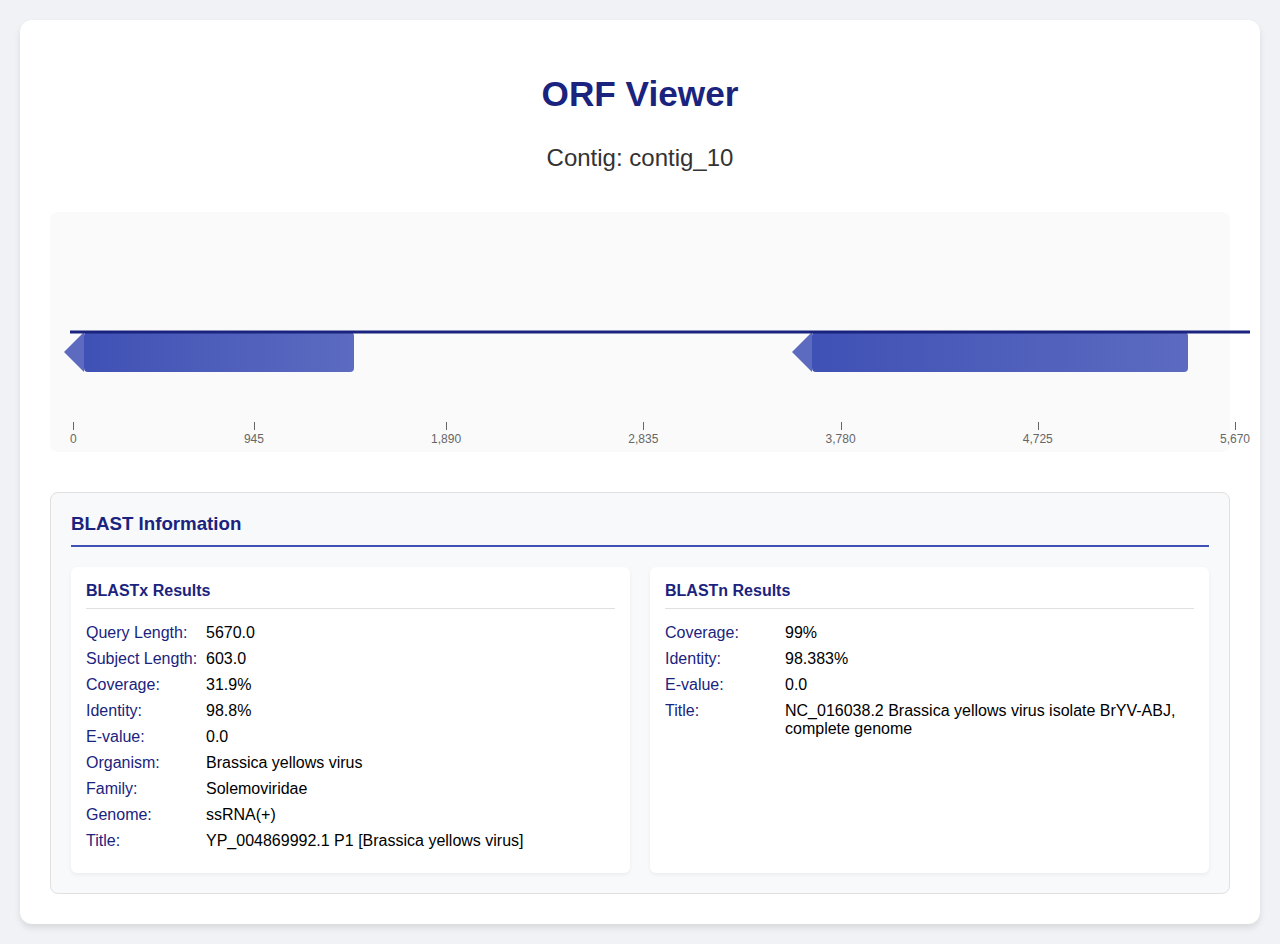
<file: ORF_Viewer_v2.html>
<!DOCTYPE html>
<html lang="en">
<head>
    <meta charset="UTF-8">
    <title>ORF Viewer</title>
    <style>
        body {
            font-family: 'Segoe UI', Tahoma, Geneva, Verdana, sans-serif;
            margin: 0;
            padding: 20px;
            background-color: #f0f2f5;
        }
        .container {
            max-width: 1200px;
            margin: 0 auto;
            background-color: white;
            padding: 30px;
            border-radius: 12px;
            box-shadow: 0 4px 6px rgba(0,0,0,0.1);
        }
        .title {
            text-align: center;
            color: #1a237e;
            margin-bottom: 30px;
            font-size: 2.2em;
            font-weight: 600;
        }
        .contig-name {
            text-align: center;
            color: #333;
            margin-bottom: 20px;
            font-size: 1.5em;
            font-weight: 500;
        }
        .orf-viewer {
            position: relative;
            height: 200px;
            margin: 40px 0;
            padding: 20px;
            background-color: #fafafa;
            border-radius: 8px;
        }
        .sequence-line {
            position: absolute;
            top: 50%;
            width: 100%;
            height: 3px;
            background-color: #1a237e;
            transform: translateY(-50%);
            z-index: 1;
        }
        .orf-block {
            position: absolute;
            height: 40px;
            background: linear-gradient(to right, #3f51b5, #5c6bc0);
            border-radius: 4px;
            cursor: pointer;
            transition: all 0.3s;
            z-index: 2;
        }
        .orf-block:hover {
            transform: translateY(-2px);
            box-shadow: 0 4px 8px rgba(0,0,0,0.2);
        }
        .orf-arrow {
            position: absolute;
            width: 0;
            height: 0;
            border-top: 20px solid transparent;
            border-bottom: 20px solid transparent;
            z-index: 2;
        }
        .orf-arrow-right {
            right: -20px;
            border-left: 20px solid #5c6bc0;
        }
        .orf-arrow-left {
            left: -20px;
            border-right: 20px solid #5c6bc0;
        }
        .tooltip {
            position: fixed;
            top: 20%;
            right: 20px;
            background-color: #fff;
            color: #333;
            padding: 15px;
            border-radius: 8px;
            font-size: 14px;
            z-index: 100;
            visibility: hidden;
            opacity: 0;
            transition: opacity 0.3s;
            width: 300px;
            box-shadow: 0 4px 12px rgba(0,0,0,0.15);
            border: 1px solid #e0e0e0;
        }
        .tooltip strong {
            color: #1a237e;
            display: inline-block;
            width: 120px;
        }
        .scale {
            position: absolute;
            bottom: 0;
            width: 100%;
            height: 30px;
            display: flex;
            justify-content: space-between;
            color: #666;
            font-size: 12px;
        }
        .scale div {
            position: relative;
            padding-top: 10px;
        }
        .scale div::before {
            content: '';
            position: absolute;
            top: 0;
            left: 50%;
            height: 8px;
            width: 1px;
            background-color: #666;
        }
        .info-panel {
            margin-top: 30px;
            padding: 20px;
            background-color: #f8f9fa;
            border-radius: 8px;
            border: 1px solid #e0e0e0;
        }
        .info-panel h3 {
            color: #1a237e;
            margin-top: 0;
            margin-bottom: 20px;
            padding-bottom: 10px;
            border-bottom: 2px solid #3f51b5;
        }
        .blast-info {
            display: grid;
            grid-template-columns: repeat(auto-fit, minmax(300px, 1fr));
            gap: 20px;
            margin-top: 15px;
        }
        .blast-info-item {
            background: #fff;
            padding: 15px;
            border-radius: 6px;
            box-shadow: 0 2px 4px rgba(0,0,0,0.05);
        }
        .blast-info-item h4 {
            margin-top: 0;
            color: #1a237e;
            border-bottom: 1px solid #e0e0e0;
            padding-bottom: 8px;
            margin-bottom: 15px;
        }
        .info-row {
            display: grid;
            grid-template-columns: 120px 1fr;
            margin-bottom: 8px;
        }
        .info-label {
            color: #1a237e;
            font-weight: 500;
        }
    </style>
</head>
<body>
    <div class="container">
        <h1 class="title">ORF Viewer</h1>
        <div id="contig-name" class="contig-name"></div>
        <div class="orf-viewer">
            <div class="sequence-line"></div>
            <div class="scale"></div>
            <div id="tooltip" class="tooltip"></div>
        </div>
        <div class="info-panel">
            <h3>BLAST Information</h3>
            <div id="blast-info" class="blast-info">
                <!-- BLAST info will be inserted here -->
            </div>
        </div>
    </div>

    <script>
        const data = {
            orfs: [
                {
                    contig_full: "contig_10_ORF.198",
                    start: 3661,
                    end: 5470,
                    strand: "-",
                    length: 1809
                },
                {
                    contig_full: "contig_10_ORF.166",
                    start: 165,
                    end: 1461,
                    strand: "-",
                    length: 1296
                }
            ],
            hmm_hits: {
                "contig_10_ORF.166": {
                    ViralFamily: "Viruses",
                    Pfam_Description: "Potato leaf roll virus readthrough protein"
                }
            },
            viral_hits: {
                "Sample_name": "test",
                "QueryID": "contig_10",
                "BLASTx_Qlenght": "5670.0",
                "BLASTx_Slenght": "603.0",
                "BLASTx_Cover": "31.9",
                "BLASTx_Ident": "98.8",
                "BLASTx_evalue": "0.0",
                "BLASTx_stitle": "YP_004869992.1 P1 [Brassica yellows virus]",
                "BLASTx_Organism_Name": "Brassica yellows virus",
                "BLASTx_Family": "Solemoviridae",
                "BLASTx_GenomeComposition": "ssRNA(+)",
                "BLASTn_Cover": "99",
                "BLASTn_Ident": "98.383",
                "BLASTn_evalue": "0.0",
                "BLASTn_stitle": "NC_016038.2 Brassica yellows virus isolate BrYV-ABJ, complete genome"
            }
        };

        let tooltipTimeout;

        function initialize() {
            const viewer = document.querySelector('.orf-viewer');
            const totalLength = 5670;
            
            // Set contig name
            document.getElementById('contig-name').textContent = `Contig: ${data.viral_hits.QueryID}`;
            
            // Add scale
            const scale = document.querySelector('.scale');
            const steps = 6;
            for (let i = 0; i <= steps; i++) {
                const pos = document.createElement('div');
                pos.textContent = Math.round(totalLength * i / steps).toLocaleString();
                scale.appendChild(pos);
            }

            // Add ORFs
            data.orfs.forEach(orf => {
                const orfContainer = document.createElement('div');
                orfContainer.style.position = 'absolute';
                
                const orfElement = document.createElement('div');
                orfElement.className = 'orf-block';
                
                const startPercent = (orf.start / totalLength) * 100;
                const widthPercent = ((orf.end - orf.start) / totalLength) * 100;
                
                orfContainer.style.left = startPercent + '%';
                orfContainer.style.width = widthPercent + '%';
                orfContainer.style.top = '50%';
                orfContainer.style.transform = 'translateY(-50%)';
                
                orfElement.style.width = '100%';
                
                const arrow = document.createElement('div');
                arrow.className = 'orf-arrow ' + (orf.strand === '+' ? 'orf-arrow-right' : 'orf-arrow-left');
                
                if (orf.strand === '-') {
                    orfContainer.appendChild(arrow);
                    orfContainer.appendChild(orfElement);
                } else {
                    orfContainer.appendChild(orfElement);
                    orfContainer.appendChild(arrow);
                }

                orfContainer.addEventListener('mouseover', (e) => showTooltip(e, orf));
                orfContainer.addEventListener('mouseout', hideTooltip);

                viewer.appendChild(orfContainer);
            });

            displayBlastInfo();
        }

        function showTooltip(event, orf) {
            clearTimeout(tooltipTimeout);
            const tooltip = document.getElementById('tooltip');
            const hmmInfo = data.hmm_hits[orf.contig_full] || {};
            
            tooltip.innerHTML = `
                <div><strong>ORF:</strong> ${orf.contig_full}</div>
                <div><strong>Position:</strong> ${orf.start.toLocaleString()} - ${orf.end.toLocaleString()}</div>
                <div><strong>Strand:</strong> ${orf.strand}</div>
                <div><strong>Length:</strong> ${orf.length.toLocaleString()} bp</div>
                ${hmmInfo.ViralFamily ? `<div><strong>Viral Family:</strong> ${hmmInfo.ViralFamily}</div>` : ''}
                ${hmmInfo.Pfam_Description ? `<div><strong>Pfam Description:</strong> ${hmmInfo.Pfam_Description}</div>` : ''}
            `;

            tooltip.style.visibility = 'visible';
            tooltip.style.opacity = '1';
        }

        function hideTooltip() {
            tooltipTimeout = setTimeout(() => {
                const tooltip = document.getElementById('tooltip');
                tooltip.style.opacity = '0';
                setTimeout(() => {
                    tooltip.style.visibility = 'hidden';
                }, 300);
            }, 200);
        }

        function displayBlastInfo() {
            const blastInfoContainer = document.getElementById('blast-info');
            const vh = data.viral_hits;

            const createInfoRow = (label, value) => `
                <div class="info-row">
                    <span class="info-label">${label}:</span>
                    <span>${value}</span>
                </div>
            `;

            const blastxInfo = document.createElement('div');
            blastxInfo.className = 'blast-info-item';
            blastxInfo.innerHTML = `
                <h4>BLASTx Results</h4>
                ${createInfoRow('Query Length', vh.BLASTx_Qlenght)}
                ${createInfoRow('Subject Length', vh.BLASTx_Slenght)}
                ${createInfoRow('Coverage', vh.BLASTx_Cover + '%')}
                ${createInfoRow('Identity', vh.BLASTx_Ident + '%')}
                ${createInfoRow('E-value', vh.BLASTx_evalue)}
                ${createInfoRow('Organism', vh.BLASTx_Organism_Name)}
                ${createInfoRow('Family', vh.BLASTx_Family)}
                ${createInfoRow('Genome', vh.BLASTx_GenomeComposition)}
                ${createInfoRow('Title', vh.BLASTx_stitle)}
            `;

            const blastnInfo = document.createElement('div');
            blastnInfo.className = 'blast-info-item';
            blastnInfo.innerHTML = `
                <h4>BLASTn Results</h4>
                ${createInfoRow('Coverage', vh.BLASTn_Cover + '%')}
                ${createInfoRow('Identity', vh.BLASTn_Ident + '%')}
                ${createInfoRow('E-value', vh.BLASTn_evalue)}
                ${createInfoRow('Title', vh.BLASTn_stitle)}
            `;

            blastInfoContainer.appendChild(blastxInfo);
            blastInfoContainer.appendChild(blastnInfo);
        }

        document.addEventListener('DOMContentLoaded', initialize);
    </script>
</body>
</html>
</file>
